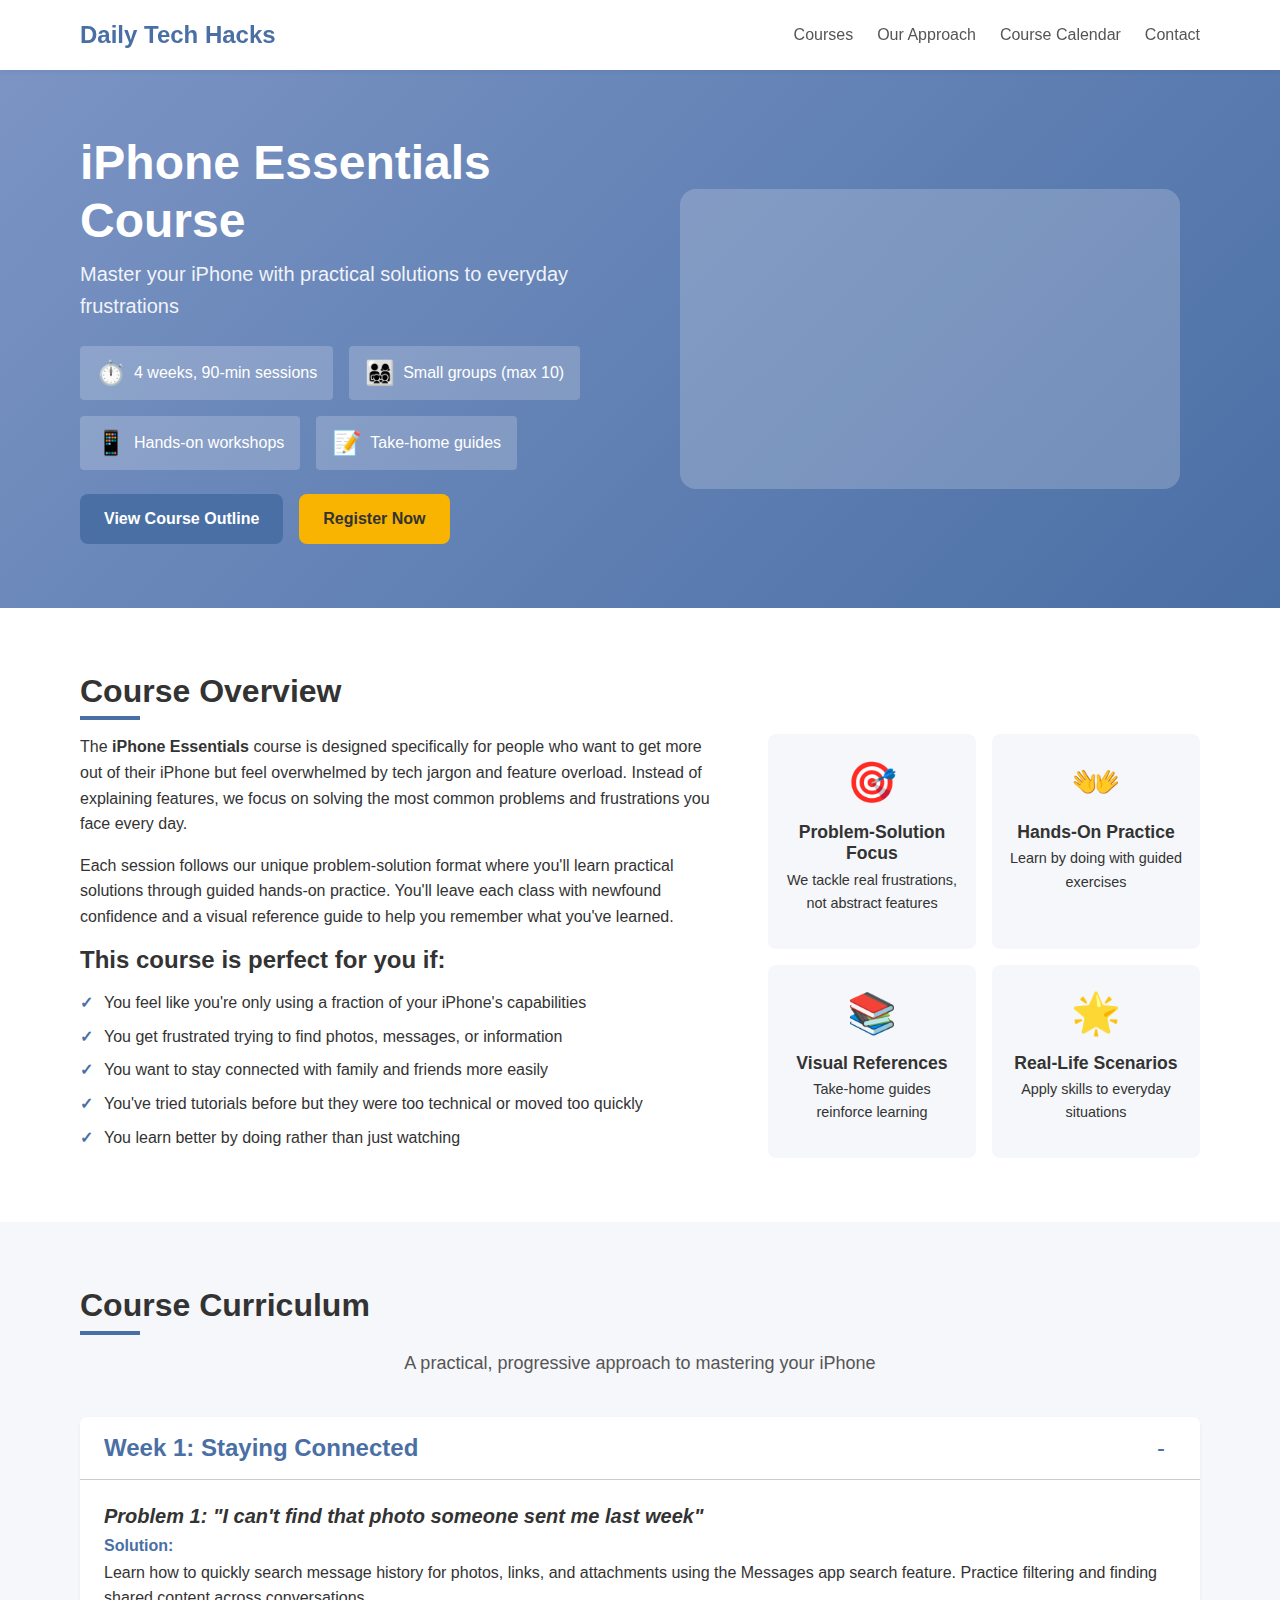
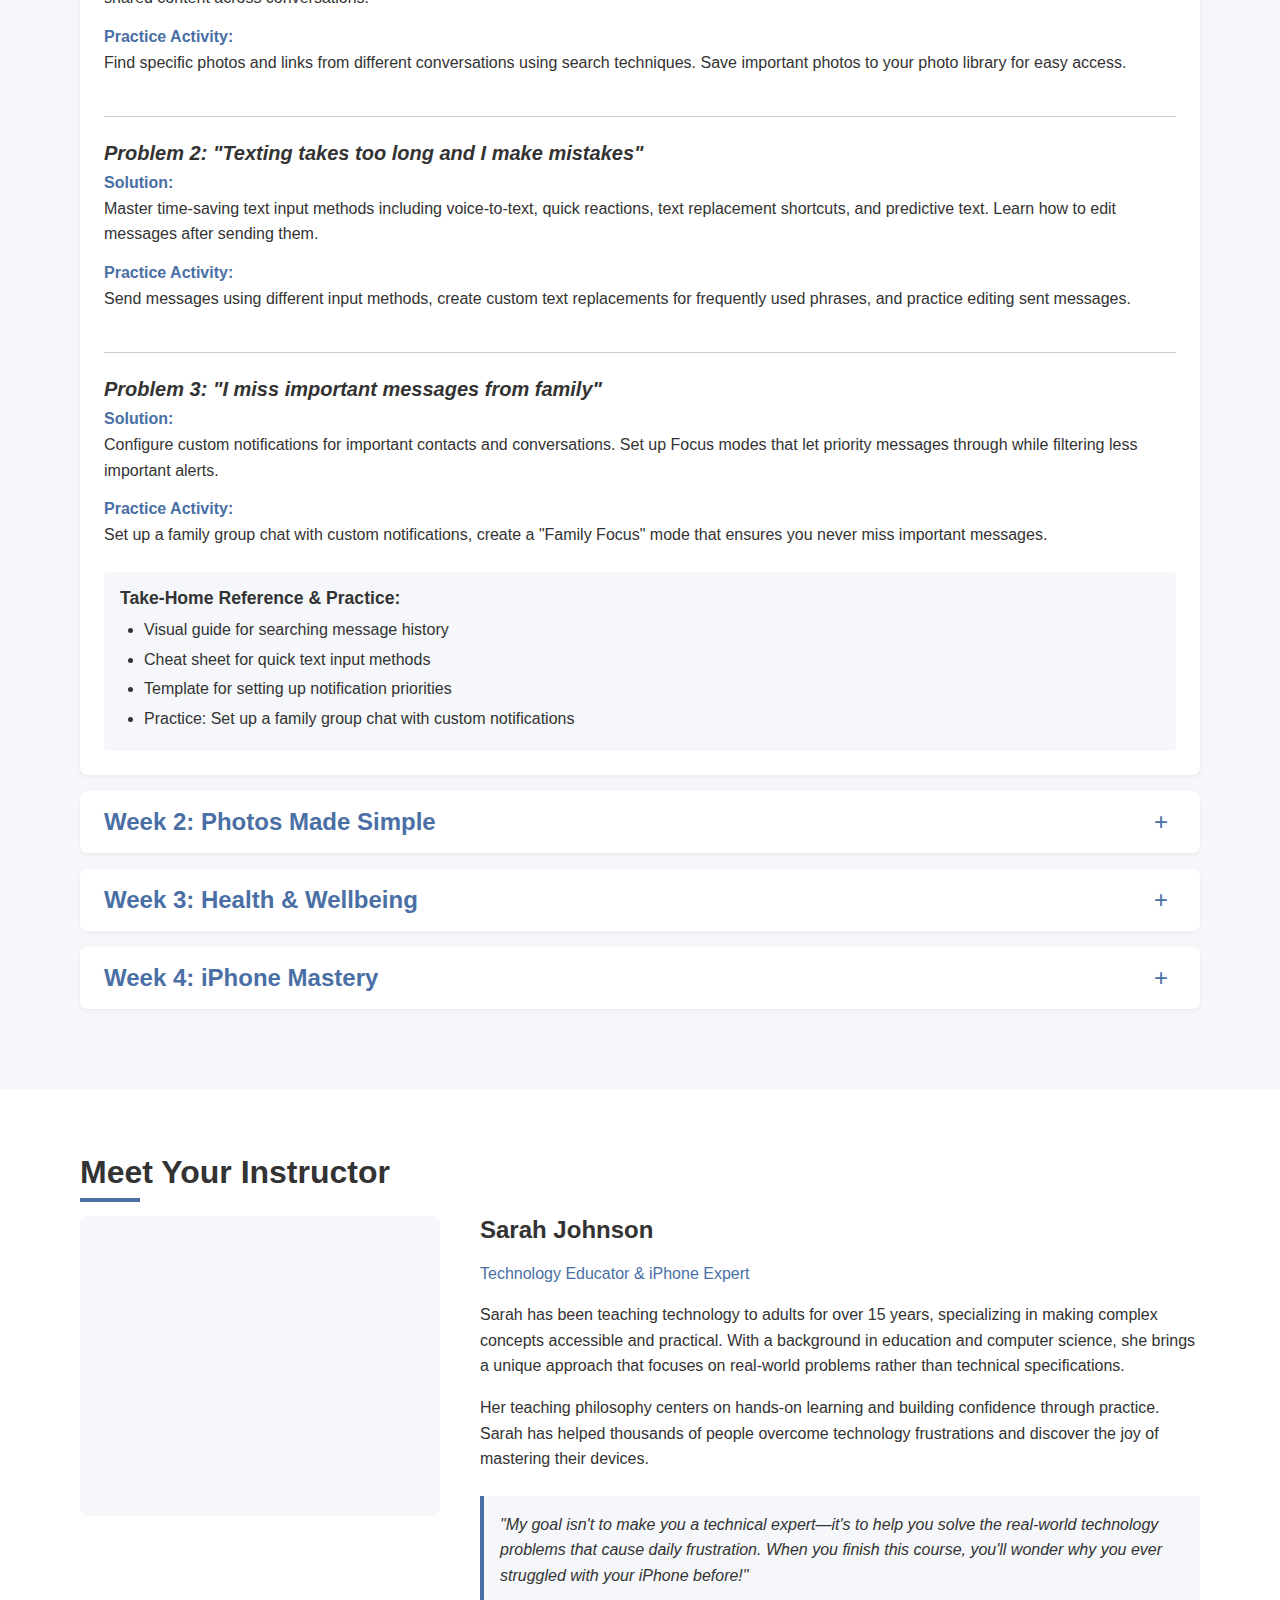
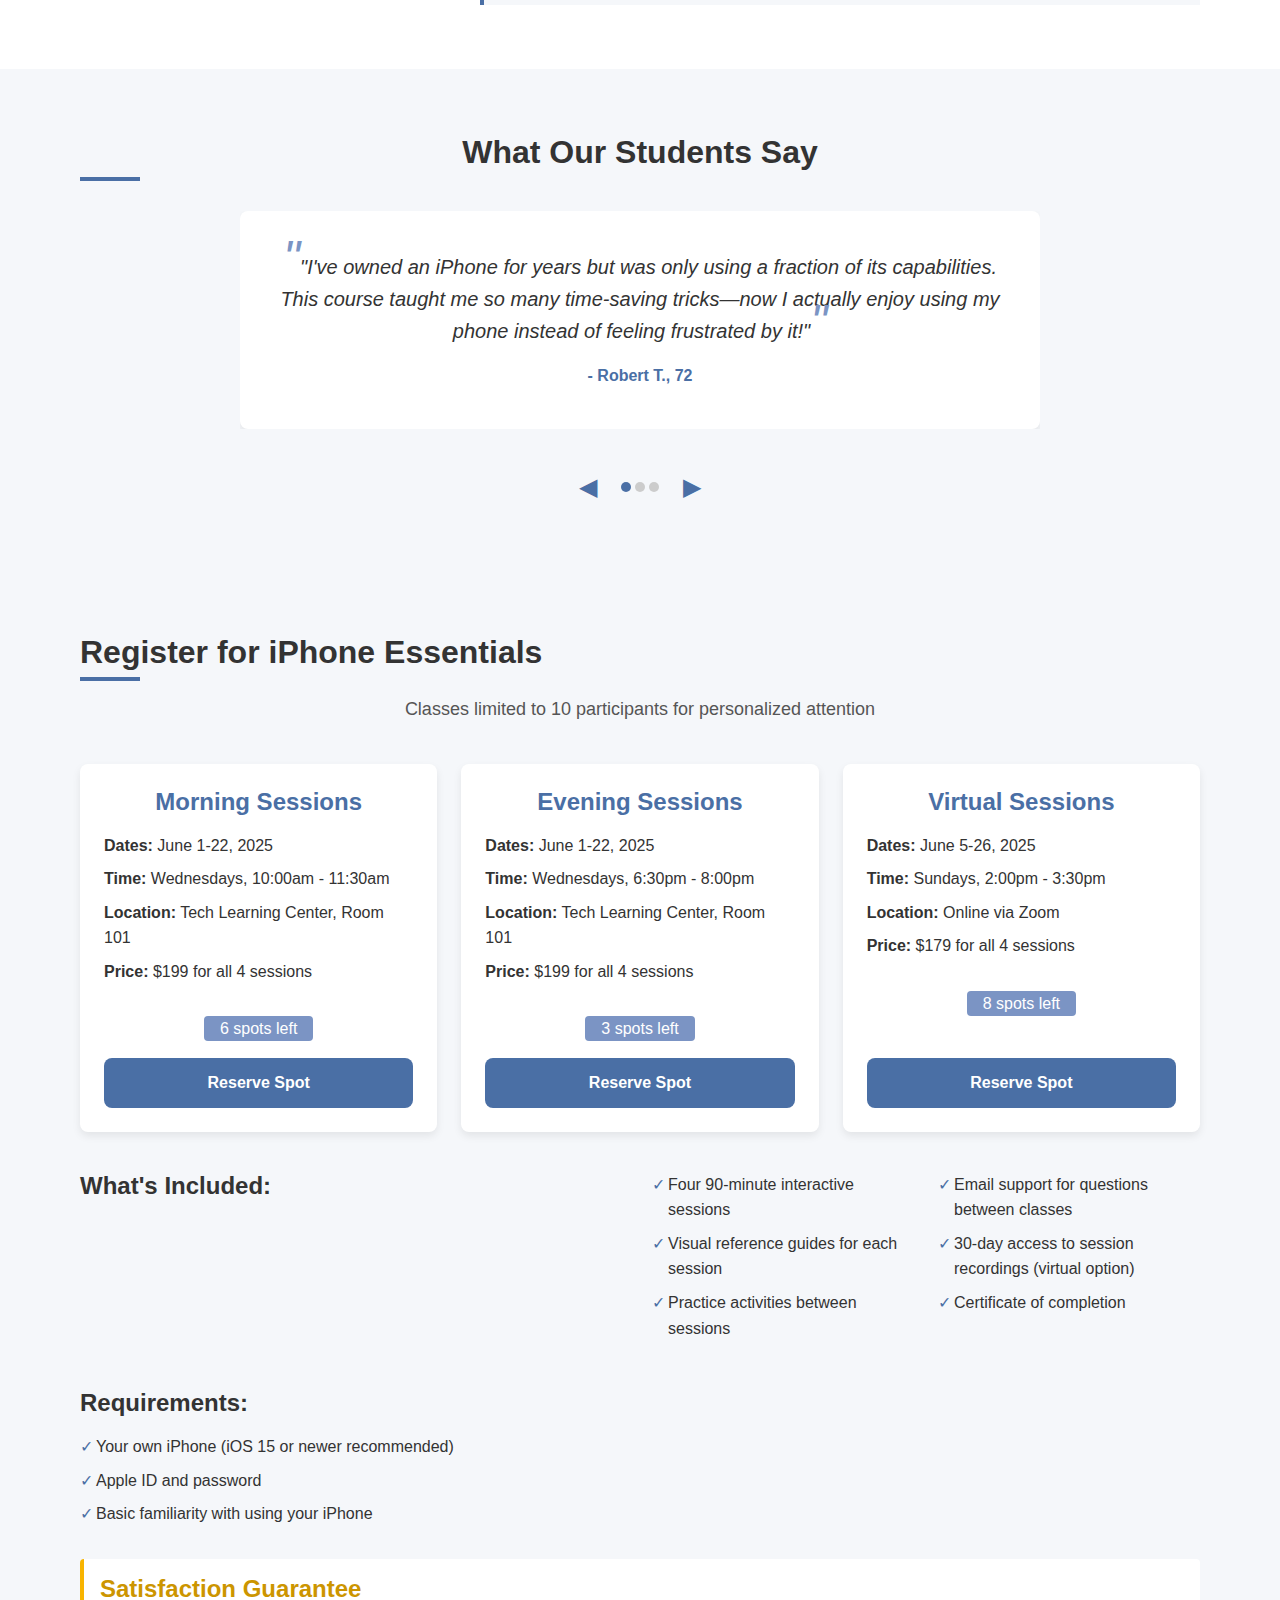
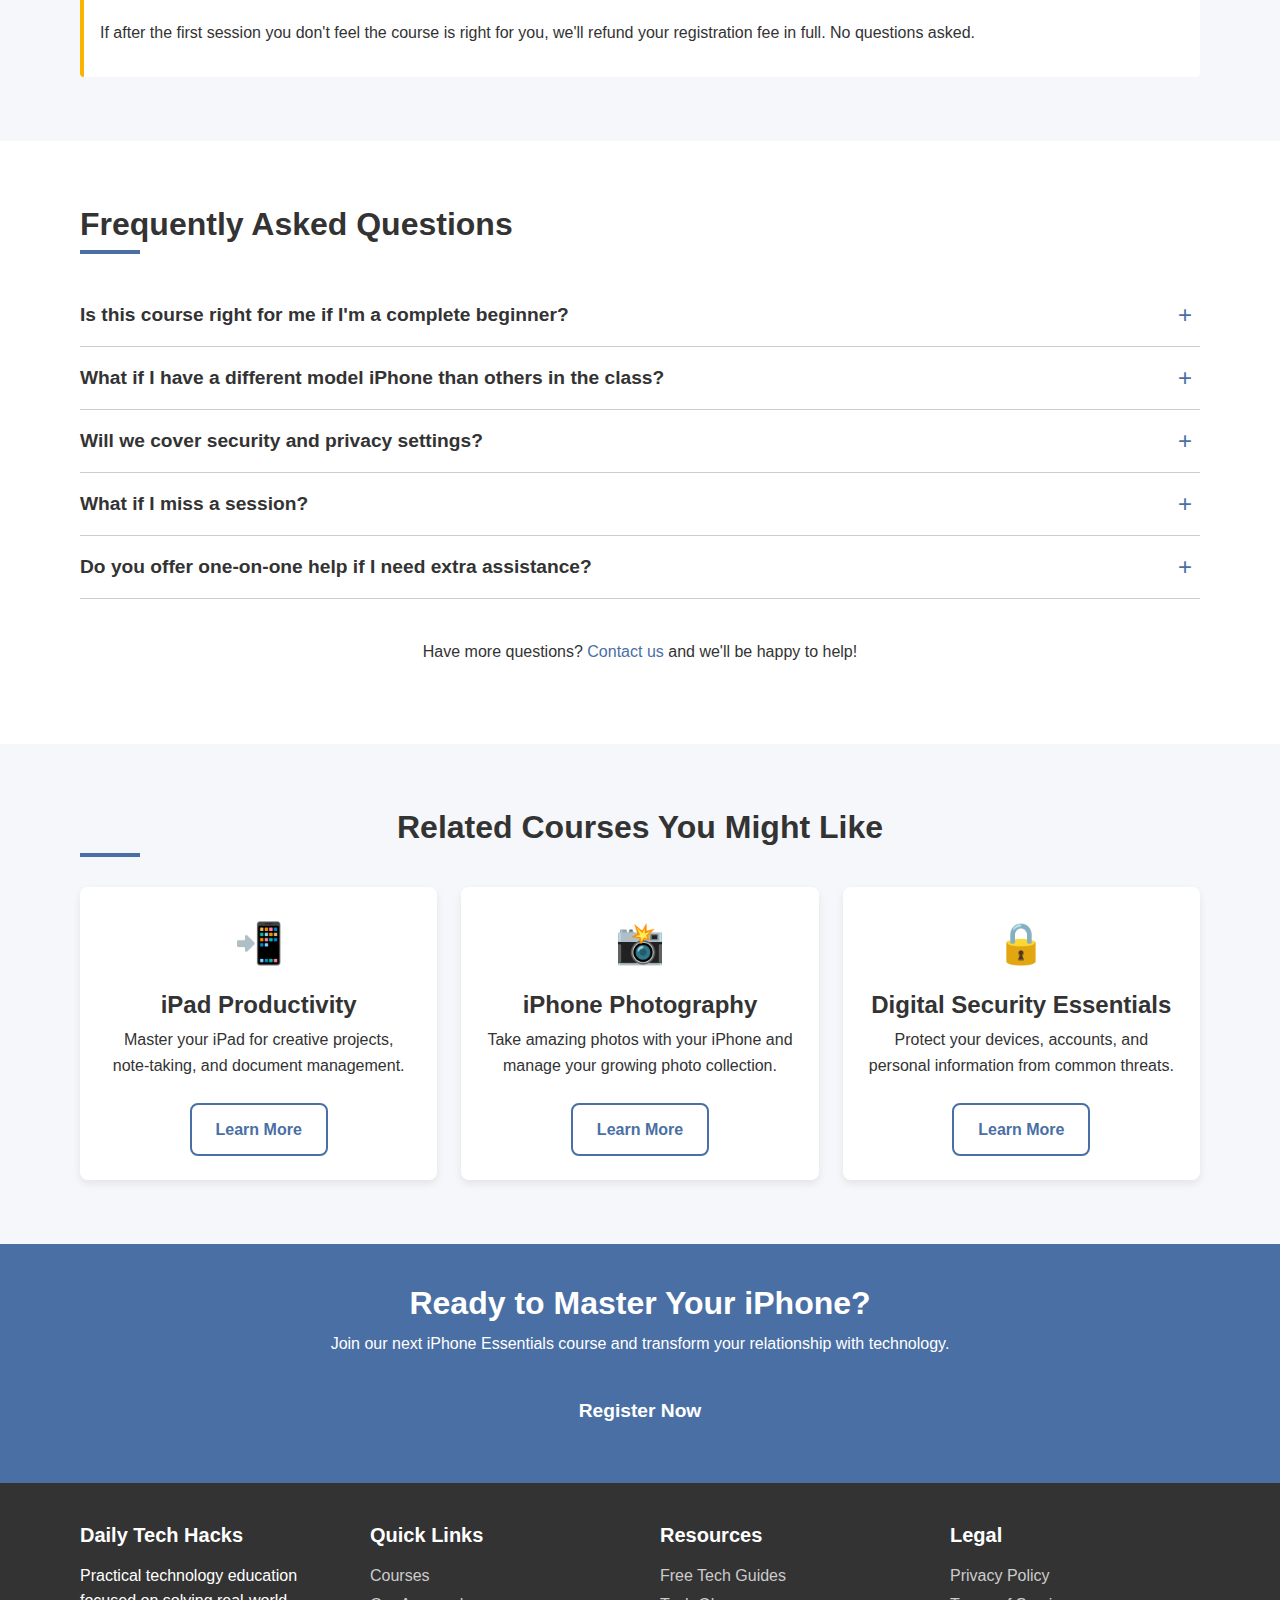
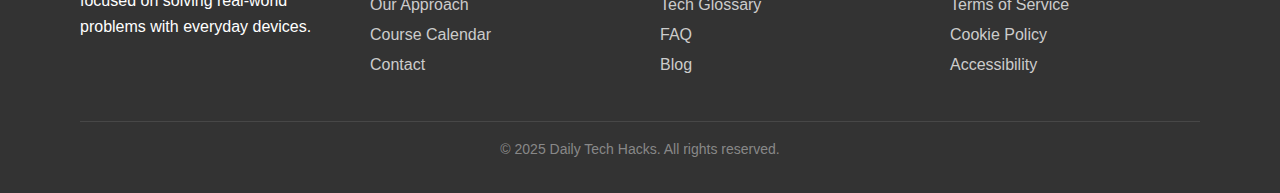
<file: courses/iphone-essentials.html>
<!DOCTYPE html>
<html lang="en">
<head>
    <meta charset="UTF-8">
    <meta name="viewport" content="width=device-width, initial-scale=1.0">
    <meta name="description" content="iPhone Essentials Course - Learn practical solutions to common iPhone problems with our hands-on workshops">
    <meta name="keywords" content="iPhone course, iPhone tutorials, iPhone help, iPhone frustrations, technology education">
    <meta name="author" content="Daily Tech Hacks">
    <title>iPhone Essentials Course | Daily Tech Hacks</title>
    
    <!-- Open Graph / Social Media Meta Tags -->
    <meta property="og:title" content="iPhone Essentials Course | Daily Tech Hacks">
    <meta property="og:description" content="Master your iPhone with practical problem-solution focused education">
    <meta property="og:type" content="website">
    <meta property="og:url" content="https://dailytechhacks.com/courses/iphone-essentials">
    
    <!-- Favicon -->
    <link rel="icon" href="../favicon.ico" type="image/x-icon">
    
    <!-- CSS -->
    <link rel="stylesheet" href="../css/styles.css">
    <link rel="stylesheet" href="../css/course-page.css">
    
    <!-- Preload critical resources -->
    <link rel="preload" href="../css/styles.css" as="style">
    <link rel="preload" href="../js/main.js" as="script">
</head>
<body class="course-page">
    <header>
        <div class="container">
            <nav>
                <div class="logo">
                    <a href="../index.html">Daily Tech Hacks</a>
                </div>
                <ul class="nav-menu">
                    <li><a href="../index.html#courses">Courses</a></li>
                    <li><a href="../index.html#approach">Our Approach</a></li>
                    <li><a href="../index.html#calendar">Course Calendar</a></li>
                    <li><a href="../index.html#contact">Contact</a></li>
                </ul>
                <button class="mobile-menu-toggle" aria-label="Toggle navigation menu">
                    <span class="bar"></span>
                    <span class="bar"></span>
                    <span class="bar"></span>
                </button>
            </nav>
        </div>
    </header>

    <main>
        <!-- Course Hero Section -->
        <section class="course-hero">
            <div class="container">
                <div class="course-hero-content">
                    <h1>iPhone Essentials Course</h1>
                    <p class="course-subtitle">Master your iPhone with practical solutions to everyday frustrations</p>
                    <div class="course-meta">
                        <div class="meta-item">
                            <span class="meta-icon">⏱️</span>
                            <span class="meta-text">4 weeks, 90-min sessions</span>
                        </div>
                        <div class="meta-item">
                            <span class="meta-icon">👨‍👩‍👧‍👦</span>
                            <span class="meta-text">Small groups (max 10)</span>
                        </div>
                        <div class="meta-item">
                            <span class="meta-icon">📱</span>
                            <span class="meta-text">Hands-on workshops</span>
                        </div>
                        <div class="meta-item">
                            <span class="meta-icon">📝</span>
                            <span class="meta-text">Take-home guides</span>
                        </div>
                    </div>
                    <div class="cta-buttons">
                        <a href="#curriculum" class="btn btn-primary">View Course Outline</a>
                        <a href="#registration" class="btn btn-secondary">Register Now</a>
                    </div>
                </div>
                <div class="course-hero-image">
                    <!-- Course hero image placeholder -->
                    <div class="image-placeholder" aria-label="iPhone user solving common problems"></div>
                </div>
            </div>
        </section>

        <!-- Course Overview Section -->
        <section class="course-overview">
            <div class="container">
                <h2>Course Overview</h2>
                <div class="overview-content">
                    <div class="overview-text">
                        <p>The <strong>iPhone Essentials</strong> course is designed specifically for people who want to get more out of their iPhone but feel overwhelmed by tech jargon and feature overload. Instead of explaining features, we focus on solving the most common problems and frustrations you face every day.</p>
                        <p>Each session follows our unique problem-solution format where you'll learn practical solutions through guided hands-on practice. You'll leave each class with newfound confidence and a visual reference guide to help you remember what you've learned.</p>
                        <h3>This course is perfect for you if:</h3>
                        <ul class="check-list">
                            <li>You feel like you're only using a fraction of your iPhone's capabilities</li>
                            <li>You get frustrated trying to find photos, messages, or information</li>
                            <li>You want to stay connected with family and friends more easily</li>
                            <li>You've tried tutorials before but they were too technical or moved too quickly</li>
                            <li>You learn better by doing rather than just watching</li>
                        </ul>
                    </div>
                    <div class="overview-features">
                        <div class="feature-card">
                            <div class="feature-icon">🎯</div>
                            <h3>Problem-Solution Focus</h3>
                            <p>We tackle real frustrations, not abstract features</p>
                        </div>
                        <div class="feature-card">
                            <div class="feature-icon">👐</div>
                            <h3>Hands-On Practice</h3>
                            <p>Learn by doing with guided exercises</p>
                        </div>
                        <div class="feature-card">
                            <div class="feature-icon">📚</div>
                            <h3>Visual References</h3>
                            <p>Take-home guides reinforce learning</p>
                        </div>
                        <div class="feature-card">
                            <div class="feature-icon">🌟</div>
                            <h3>Real-Life Scenarios</h3>
                            <p>Apply skills to everyday situations</p>
                        </div>
                    </div>
                </div>
            </div>
        </section>
        
        <!-- Course Curriculum Section -->
        <section id="curriculum" class="course-curriculum">
            <div class="container">
                <h2>Course Curriculum</h2>
                <p class="section-description">A practical, progressive approach to mastering your iPhone</p>
                
                <div class="curriculum-weeks">
                    <!-- Week 1 -->
                    <div class="curriculum-week">
                        <div class="week-header" id="week1-header">
                            <h3>Week 1: Staying Connected</h3>
                            <button class="week-toggle" aria-expanded="false" aria-controls="week1-content">
                                <span class="toggle-icon">+</span>
                            </button>
                        </div>
                        <div class="week-content" id="week1-content">
                            <div class="session-problems">
                                <div class="problem">
                                    <h4>Problem 1: "I can't find that photo someone sent me last week"</h4>
                                    <div class="solution">
                                        <h5>Solution:</h5>
                                        <p>Learn how to quickly search message history for photos, links, and attachments using the Messages app search feature. Practice filtering and finding shared content across conversations.</p>
                                    </div>
                                    <div class="practice">
                                        <h5>Practice Activity:</h5>
                                        <p>Find specific photos and links from different conversations using search techniques. Save important photos to your photo library for easy access.</p>
                                    </div>
                                </div>
                                
                                <div class="problem">
                                    <h4>Problem 2: "Texting takes too long and I make mistakes"</h4>
                                    <div class="solution">
                                        <h5>Solution:</h5>
                                        <p>Master time-saving text input methods including voice-to-text, quick reactions, text replacement shortcuts, and predictive text. Learn how to edit messages after sending them.</p>
                                    </div>
                                    <div class="practice">
                                        <h5>Practice Activity:</h5>
                                        <p>Send messages using different input methods, create custom text replacements for frequently used phrases, and practice editing sent messages.</p>
                                    </div>
                                </div>
                                
                                <div class="problem">
                                    <h4>Problem 3: "I miss important messages from family"</h4>
                                    <div class="solution">
                                        <h5>Solution:</h5>
                                        <p>Configure custom notifications for important contacts and conversations. Set up Focus modes that let priority messages through while filtering less important alerts.</p>
                                    </div>
                                    <div class="practice">
                                        <h5>Practice Activity:</h5>
                                        <p>Set up a family group chat with custom notifications, create a "Family Focus" mode that ensures you never miss important messages.</p>
                                    </div>
                                </div>
                            </div>
                            <div class="take-home">
                                <h4>Take-Home Reference & Practice:</h4>
                                <ul>
                                    <li>Visual guide for searching message history</li>
                                    <li>Cheat sheet for quick text input methods</li>
                                    <li>Template for setting up notification priorities</li>
                                    <li>Practice: Set up a family group chat with custom notifications</li>
                                </ul>
                            </div>
                        </div>
                    </div>
                    
                    <!-- Week 2 -->
                    <div class="curriculum-week">
                        <div class="week-header" id="week2-header">
                            <h3>Week 2: Photos Made Simple</h3>
                            <button class="week-toggle" aria-expanded="false" aria-controls="week2-content">
                                <span class="toggle-icon">+</span>
                            </button>
                        </div>
                        <div class="week-content" id="week2-content">
                            <div class="session-problems">
                                <div class="problem">
                                    <h4>Problem 1: "Taking better photos with built-in camera features"</h4>
                                    <div class="solution">
                                        <h5>Solution:</h5>
                                        <p>Master the hidden camera controls including grid lines, exposure adjustment, and portrait mode. Learn when to use different camera modes for optimal results.</p>
                                    </div>
                                    <div class="practice">
                                        <h5>Practice Activity:</h5>
                                        <p>Take photos using different modes and settings, compare results, and learn which settings work best in different situations.</p>
                                    </div>
                                </div>
                                
                                <div class="problem">
                                    <h4>Problem 2: "Finding specific photos instantly"</h4>
                                    <div class="solution">
                                        <h5>Solution:</h5>
                                        <p>Use the powerful search capabilities in Photos to find pictures by location, date, person, or even objects and scenes within photos. Create albums and favorites for important images.</p>
                                    </div>
                                    <div class="practice">
                                        <h5>Practice Activity:</h5>
                                        <p>Search for specific photos using different criteria, create custom albums, and set up smart albums that automatically update.</p>
                                    </div>
                                </div>
                                
                                <div class="problem">
                                    <h4>Problem 3: "Creating and sharing photo collections for events"</h4>
                                    <div class="solution">
                                        <h5>Solution:</h5>
                                        <p>Create shared albums and memories that automatically update when new photos match the criteria. Learn how to invite others to contribute to shared albums.</p>
                                    </div>
                                    <div class="practice">
                                        <h5>Practice Activity:</h5>
                                        <p>Create a shared album for a recent event, invite classmates to contribute, and customize the album settings.</p>
                                    </div>
                                </div>
                            </div>
                            <div class="take-home">
                                <h4>Take-Home Reference & Practice:</h4>
                                <ul>
                                    <li>Camera settings reference guide</li>
                                    <li>Photo search command cheat sheet</li>
                                    <li>Step-by-step instructions for creating shared albums</li>
                                    <li>Practice: Create a photo album of a recent event or trip</li>
                                </ul>
                            </div>
                        </div>
                    </div>
                    
                    <!-- Week 3 -->
                    <div class="curriculum-week">
                        <div class="week-header" id="week3-header">
                            <h3>Week 3: Health & Wellbeing</h3>
                            <button class="week-toggle" aria-expanded="false" aria-controls="week3-content">
                                <span class="toggle-icon">+</span>
                            </button>
                        </div>
                        <div class="week-content" id="week3-content">
                            <div class="session-problems">
                                <div class="problem">
                                    <h4>Problem 1: "Setting up medication reminders"</h4>
                                    <div class="solution">
                                        <h5>Solution:</h5>
                                        <p>Use the Health app's medication tracking feature to set up reminders, track adherence, and manage prescriptions. Learn about drug interaction warnings and how to share information with healthcare providers.</p>
                                    </div>
                                    <div class="practice">
                                        <h5>Practice Activity:</h5>
                                        <p>Set up medication tracking for vitamins or medications, configure reminders, and practice logging doses.</p>
                                    </div>
                                </div>
                                
                                <div class="problem">
                                    <h4>Problem 2: "Tracking walking and activity without extra devices"</h4>
                                    <div class="solution">
                                        <h5>Solution:</h5>
                                        <p>Learn how your iPhone automatically tracks steps, distance, and flights climbed. Set up activity goals and view trends over time to monitor progress.</p>
                                    </div>
                                    <div class="practice">
                                        <h5>Practice Activity:</h5>
                                        <p>Check current activity data, set up a realistic daily movement goal, and learn how to view weekly and monthly trends.</p>
                                    </div>
                                </div>
                                
                                <div class="problem">
                                    <h4>Problem 3: "Sharing health information with family or doctors"</h4>
                                    <div class="solution">
                                        <h5>Solution:</h5>
                                        <p>Configure health sharing with family members for emergency situations. Learn how to generate and share health reports with healthcare providers.</p>
                                    </div>
                                    <div class="practice">
                                        <h5>Practice Activity:</h5>
                                        <p>Set up emergency information on your lock screen and practice generating health summary reports.</p>
                                    </div>
                                </div>
                            </div>
                            <div class="take-home">
                                <h4>Take-Home Reference & Practice:</h4>
                                <ul>
                                    <li>Medication tracking setup guide</li>
                                    <li>Activity monitoring reference sheet</li>
                                    <li>Health data sharing privacy checklist</li>
                                    <li>Practice: Configure one health tracking feature and share results</li>
                                </ul>
                            </div>
                        </div>
                    </div>
                    
                    <!-- Week 4 -->
                    <div class="curriculum-week">
                        <div class="week-header" id="week4-header">
                            <h3>Week 4: iPhone Mastery</h3>
                            <button class="week-toggle" aria-expanded="false" aria-controls="week4-content">
                                <span class="toggle-icon">+</span>
                            </button>
                        </div>
                        <div class="week-content" id="week4-content">
                            <div class="session-problems">
                                <div class="problem">
                                    <h4>Problem 1: "Automating daily tasks with shortcuts"</h4>
                                    <div class="solution">
                                        <h5>Solution:</h5>
                                        <p>Create simple automations using the Shortcuts app to handle repetitive tasks. Learn how to trigger shortcuts with voice commands, time of day, or location.</p>
                                    </div>
                                    <div class="practice">
                                        <h5>Practice Activity:</h5>
                                        <p>Build a "Good Morning" shortcut that provides weather, calendar events, and starts a playlist. Create a "Heading Home" shortcut that texts family and gets directions.</p>
                                    </div>
                                </div>
                                
                                <div class="problem">
                                    <h4>Problem 2: "Custom settings for better visibility and hearing"</h4>
                                    <div class="solution">
                                        <h5>Solution:</h5>
                                        <p>Explore accessibility settings to improve text readability, screen visibility, and audio clarity. Set up custom controls for one-handed operation.</p>
                                    </div>
                                    <div class="practice">
                                        <h5>Practice Activity:</h5>
                                        <p>Configure display settings for optimal visibility, set up audio adjustments for clear sound, and customize control center for quick access to important functions.</p>
                                    </div>
                                </div>
                                
                                <div class="problem">
                                    <h4>Problem 3: "Managing and extending battery life"</h4>
                                    <div class="solution">
                                        <h5>Solution:</h5>
                                        <p>Identify battery-draining apps and behaviors. Learn settings adjustments and habits that significantly improve battery performance and longevity.</p>
                                    </div>
                                    <div class="practice">
                                        <h5>Practice Activity:</h5>
                                        <p>Check battery health, identify top battery users, and implement optimizations to extend daily battery life.</p>
                                    </div>
                                </div>
                            </div>
                            <div class="take-home">
                                <h4>Take-Home Reference & Practice:</h4>
                                <ul>
                                    <li>Shortcut templates for common tasks</li>
                                    <li>Accessibility settings reference guide</li>
                                    <li>Battery optimization checklist</li>
                                    <li>Practice: Create a personalized shortcut for a daily task</li>
                                </ul>
                            </div>
                        </div>
                    </div>
                </div>
            </div>
        </section>
        
        <!-- Instructor Section -->
        <section class="instructor">
            <div class="container">
                <h2>Meet Your Instructor</h2>
                <div class="instructor-profile">
                    <div class="instructor-image">
                        <!-- Instructor image placeholder -->
                        <div class="image-placeholder" aria-label="Course instructor"></div>
                    </div>
                    <div class="instructor-info">
                        <h3>Sarah Johnson</h3>
                        <p class="instructor-title">Technology Educator & iPhone Expert</p>
                        <p>Sarah has been teaching technology to adults for over 15 years, specializing in making complex concepts accessible and practical. With a background in education and computer science, she brings a unique approach that focuses on real-world problems rather than technical specifications.</p>
                        <p>Her teaching philosophy centers on hands-on learning and building confidence through practice. Sarah has helped thousands of people overcome technology frustrations and discover the joy of mastering their devices.</p>
                        <blockquote class="instructor-quote">
                            "My goal isn't to make you a technical expert—it's to help you solve the real-world technology problems that cause daily frustration. When you finish this course, you'll wonder why you ever struggled with your iPhone before!"
                        </blockquote>
                    </div>
                </div>
            </div>
        </section>
        
        <!-- Student Testimonials Section -->
        <section class="testimonials">
            <div class="container">
                <h2>What Our Students Say</h2>
                <div class="testimonial-slider">
                    <div class="testimonial">
                        <div class="quote">"I've owned an iPhone for years but was only using a fraction of its capabilities. This course taught me so many time-saving tricks—now I actually enjoy using my phone instead of feeling frustrated by it!"</div>
                        <div class="author">- Robert T., 72</div>
                    </div>
                    <div class="testimonial">
                        <div class="quote">"The problem-solution approach made all the difference. Instead of learning random features, I learned exactly how to solve the things that were actually bothering me about my phone."</div>
                        <div class="author">- Susan B., 65</div>
                    </div>
                    <div class="testimonial">
                        <div class="quote">"The visual guides are invaluable! I refer to them whenever I forget how to do something. The health tracking session completely changed how I manage my medications."</div>
                        <div class="author">- James K., 68</div>
                    </div>
                </div>
                <div class="testimonial-controls">
                    <button class="prev" aria-label="Previous testimonial">◀</button>
                    <div class="dots">
                        <span class="dot active"></span>
                        <span class="dot"></span>
                        <span class="dot"></span>
                    </div>
                    <button class="next" aria-label="Next testimonial">▶</button>
                </div>
            </div>
        </section>
        
        <!-- Registration Section -->
        <section id="registration" class="registration">
            <div class="container">
                <h2>Register for iPhone Essentials</h2>
                <p class="section-description">Classes limited to 10 participants for personalized attention</p>
                
                <div class="course-options">
                    <div class="course-option">
                        <h3>Morning Sessions</h3>
                        <ul class="option-details">
                            <li><strong>Dates:</strong> June 1-22, 2025</li>
                            <li><strong>Time:</strong> Wednesdays, 10:00am - 11:30am</li>
                            <li><strong>Location:</strong> Tech Learning Center, Room 101</li>
                            <li><strong>Price:</strong> $199 for all 4 sessions</li>
                        </ul>
                        <div class="option-seats">
                            <span class="seats-left">6 spots left</span>
                        </div>
                        <a href="#" class="btn btn-primary">Reserve Spot</a>
                    </div>
                    
                    <div class="course-option">
                        <h3>Evening Sessions</h3>
                        <ul class="option-details">
                            <li><strong>Dates:</strong> June 1-22, 2025</li>
                            <li><strong>Time:</strong> Wednesdays, 6:30pm - 8:00pm</li>
                            <li><strong>Location:</strong> Tech Learning Center, Room 101</li>
                            <li><strong>Price:</strong> $199 for all 4 sessions</li>
                        </ul>
                        <div class="option-seats">
                            <span class="seats-left">3 spots left</span>
                        </div>
                        <a href="#" class="btn btn-primary">Reserve Spot</a>
                    </div>
                    
                    <div class="course-option">
                        <h3>Virtual Sessions</h3>
                        <ul class="option-details">
                            <li><strong>Dates:</strong> June 5-26, 2025</li>
                            <li><strong>Time:</strong> Sundays, 2:00pm - 3:30pm</li>
                            <li><strong>Location:</strong> Online via Zoom</li>
                            <li><strong>Price:</strong> $179 for all 4 sessions</li>
                        </ul>
                        <div class="option-seats">
                            <span class="seats-left">8 spots left</span>
                        </div>
                        <a href="#" class="btn btn-primary">Reserve Spot</a>
                    </div>
                </div>
                
                <div class="registration-notes">
                    <h3>What's Included:</h3>
                    <ul class="included-list">
                        <li>Four 90-minute interactive sessions</li>
                        <li>Visual reference guides for each session</li>
                        <li>Practice activities between sessions</li>
                        <li>Email support for questions between classes</li>
                        <li>30-day access to session recordings (virtual option)</li>
                        <li>Certificate of completion</li>
                    </ul>
                    
                    <div class="requirements">
                        <h3>Requirements:</h3>
                        <ul>
                            <li>Your own iPhone (iOS 15 or newer recommended)</li>
                            <li>Apple ID and password</li>
                            <li>Basic familiarity with using your iPhone</li>
                        </ul>
                    </div>
                    
                    <div class="guarantee">
                        <h3>Satisfaction Guarantee</h3>
                        <p>If after the first session you don't feel the course is right for you, we'll refund your registration fee in full. No questions asked.</p>
                    </div>
                </div>
            </div>
        </section>
        
        <!-- FAQ Section -->
        <section class="faq">
            <div class="container">
                <h2>Frequently Asked Questions</h2>
                
                <div class="faq-items">
                    <div class="faq-item">
                        <div class="faq-question" id="faq1">
                            <h3>Is this course right for me if I'm a complete beginner?</h3>
                            <button class="faq-toggle" aria-expanded="false" aria-controls="faq1-answer">
                                <span class="toggle-icon">+</span>
                            </button>
                        </div>
                        <div class="faq-answer" id="faq1-answer">
                            <p>This course is perfect for beginners who have basic familiarity with their iPhone but want to become more confident and capable. You should be able to make calls, send basic text messages, and use simple apps. If you're completely new to smartphones, we recommend our "Introduction to Smartphones" workshop first.</p>
                        </div>
                    </div>
                    
                    <div class="faq-item">
                        <div class="faq-question" id="faq2">
                            <h3>What if I have a different model iPhone than others in the class?</h3>
                            <button class="faq-toggle" aria-expanded="false" aria-controls="faq2-answer">
                                <span class="toggle-icon">+</span>
                            </button>
                        </div>
                        <div class="faq-answer" id="faq2-answer">
                            <p>Not a problem! While there may be slight differences between iPhone models, the core functionality we cover works similarly across all recent iPhones. Our instructor is familiar with the variations and will help you navigate any model-specific differences. We recommend having iOS 15 or newer installed for the best experience.</p>
                        </div>
                    </div>
                    
                    <div class="faq-item">
                        <div class="faq-question" id="faq3">
                            <h3>Will we cover security and privacy settings?</h3>
                            <button class="faq-toggle" aria-expanded="false" aria-controls="faq3-answer">
                                <span class="toggle-icon">+</span>
                            </button>
                        </div>
                        <div class="faq-answer" id="faq3-answer">
                            <p>Yes! Privacy and security are integrated throughout the course. We'll cover secure photo sharing, privacy settings for health data, password management, and general security best practices. We believe security should be part of every technology conversation, not a separate topic.</p>
                        </div>
                    </div>
                    
                    <div class="faq-item">
                        <div class="faq-question" id="faq4">
                            <h3>What if I miss a session?</h3>
                            <button class="faq-toggle" aria-expanded="false" aria-controls="faq4-answer">
                                <span class="toggle-icon">+</span>
                            </button>
                        </div>
                        <div class="faq-answer" id="faq4-answer">
                            <p>While we encourage attending all sessions for the best learning experience, we understand that conflicts arise. If you miss a session, you'll still receive the visual reference materials. For virtual sessions, you'll have access to the recording. For in-person sessions, we offer a brief catch-up session before the next class and can arrange for you to attend the same session in another time slot if available.</p>
                        </div>
                    </div>
                    
                    <div class="faq-item">
                        <div class="faq-question" id="faq5">
                            <h3>Do you offer one-on-one help if I need extra assistance?</h3>
                            <button class="faq-toggle" aria-expanded="false" aria-controls="faq5-answer">
                                <span class="toggle-icon">+</span>
                            </button>
                        </div>
                        <div class="faq-answer" id="faq5-answer">
                            <p>Yes! While most participants find the group sessions sufficient, we do offer 30-minute one-on-one help sessions for an additional fee. These can be scheduled at your convenience and are a great way to get personalized assistance with specific challenges not covered in the course or to reinforce concepts you found challenging.</p>
                        </div>
                    </div>
                </div>
                
                <div class="more-questions">
                    <p>Have more questions? <a href="../index.html#contact">Contact us</a> and we'll be happy to help!</p>
                </div>
            </div>
        </section>
        
        <!-- Related Courses Section -->
        <section class="related-courses">
            <div class="container">
                <h2>Related Courses You Might Like</h2>
                
                <div class="related-course-cards">
                    <div class="related-course-card">
                        <div class="related-course-icon">📲</div>
                        <h3>iPad Productivity</h3>
                        <p>Master your iPad for creative projects, note-taking, and document management.</p>
                        <a href="#" class="btn btn-outline">Learn More</a>
                    </div>
                    
                    <div class="related-course-card">
                        <div class="related-course-icon">📸</div>
                        <h3>iPhone Photography</h3>
                        <p>Take amazing photos with your iPhone and manage your growing photo collection.</p>
                        <a href="#" class="btn btn-outline">Learn More</a>
                    </div>
                    
                    <div class="related-course-card">
                        <div class="related-course-icon">🔒</div>
                        <h3>Digital Security Essentials</h3>
                        <p>Protect your devices, accounts, and personal information from common threats.</p>
                        <a href="#" class="btn btn-outline">Learn More</a>
                    </div>
                </div>
            </div>
        </section>
        
        <!-- Call to Action Section -->
        <section class="cta-section">
            <div class="container">
                <h2>Ready to Master Your iPhone?</h2>
                <p>Join our next iPhone Essentials course and transform your relationship with technology.</p>
                <a href="#registration" class="btn btn-primary btn-large">Register Now</a>
            </div>
        </section>
    </main>

    <footer>
        <div class="container">
            <div class="footer-columns">
                <div class="footer-column">
                    <h3>Daily Tech Hacks</h3>
                    <p>Practical technology education focused on solving real-world problems with everyday devices.</p>
                </div>
                <div class="footer-column">
                    <h3>Quick Links</h3>
                    <ul>
                        <li><a href="../index.html#courses">Courses</a></li>
                        <li><a href="../index.html#approach">Our Approach</a></li>
                        <li><a href="../index.html#calendar">Course Calendar</a></li>
                        <li><a href="../index.html#contact">Contact</a></li>
                    </ul>
                </div>
                <div class="footer-column">
                    <h3>Resources</h3>
                    <ul>
                        <li><a href="#">Free Tech Guides</a></li>
                        <li><a href="#">Tech Glossary</a></li>
                        <li><a href="#">FAQ</a></li>
                        <li><a href="#">Blog</a></li>
                    </ul>
                </div>
                <div class="footer-column">
                    <h3>Legal</h3>
                    <ul>
                        <li><a href="#">Privacy Policy</a></li>
                        <li><a href="#">Terms of Service</a></li>
                        <li><a href="#">Cookie Policy</a></li>
                        <li><a href="#">Accessibility</a></li>
                    </ul>
                </div>
            </div>
            <div class="footer-bottom">
                <p>&copy; 2025 Daily Tech Hacks. All rights reserved.</p>
            </div>
        </div>
    </footer>

    <!-- JavaScript -->
    <script src="../js/main.js" defer></script>
    <script src="../js/course-page.js" defer></script>

    <!-- Structured Data for SEO -->
    <script type="application/ld+json">
    {
        "@context": "https://schema.org",
        "@type": "Course",
        "name": "iPhone Essentials Course",
        "description": "Master your iPhone with practical solutions to everyday frustrations",
        "provider": {
            "@type": "Organization",
            "name": "Daily Tech Hacks",
            "sameAs": "https://dailytechhacks.com"
        },
        "offers": {
            "@type": "Offer",
            "price": "199.00",
            "priceCurrency": "USD"
        },
        "hasCourseInstance": [
            {
                "@type": "CourseInstance",
                "name": "Morning Sessions",
                "startDate": "2025-06-01",
                "endDate": "2025-06-22",
                "location": {
                    "@type": "Place",
                    "name": "Tech Learning Center, Room 101",
                    "address": {
                        "@type": "PostalAddress",
                        "addressLocality": "Digital City",
                        "addressRegion": "TC",
                        "postalCode": "12345",
                        "addressCountry": "US"
                    }
                }
            },
            {
                "@type": "CourseInstance",
                "name": "Evening Sessions",
                "startDate": "2025-06-01",
                "endDate": "2025-06-22",
                "location": {
                    "@type": "Place",
                    "name": "Tech Learning Center, Room 101",
                    "address": {
                        "@type": "PostalAddress",
                        "addressLocality": "Digital City",
                        "addressRegion": "TC",
                        "postalCode": "12345",
                        "addressCountry": "US"
                    }
                }
            },
            {
                "@type": "CourseInstance",
                "name": "Virtual Sessions",
                "startDate": "2025-06-05",
                "endDate": "2025-06-26",
                "location": {
                    "@type": "VirtualLocation",
                    "url": "https://dailytechhacks.com/virtual-classroom"
                }
            }
        ]
    }
    </script>
</body>
</html>
</file>
<file: css/styles.css>
/* 
 * Daily Tech Hacks - Main Stylesheet
 * A responsive design for technology education website
 */

/* ===== CSS VARIABLES ===== */
:root {
  /* Color Palette */
  --primary-color: #4a6fa5;
  --primary-dark: #345383;
  --primary-light: #7b94c4;
  --secondary-color: #f8b400;
  --secondary-dark: #cc9500;
  --secondary-light: #ffc836;
  --dark-text: #333333;
  --medium-text: #555555;
  --light-text: #888888;
  --very-light-text: #cccccc;
  --white: #ffffff;
  --light-bg: #f5f7fa;
  --card-bg: #ffffff;
  --success: #28a745;
  --info: #17a2b8;
  --warning: #ffc107;
  
  /* Typography */
  --body-font: 'Roboto', 'Segoe UI', Arial, sans-serif;
  --heading-font: 'Montserrat', 'Segoe UI', Arial, sans-serif;
  
  /* Spacing */
  --spacing-xs: 0.25rem;
  --spacing-sm: 0.5rem;
  --spacing-md: 1rem;
  --spacing-lg: 1.5rem;
  --spacing-xl: 2.5rem;
  --spacing-xxl: 4rem;
  
  /* Border radius */
  --border-radius-sm: 0.25rem;
  --border-radius-md: 0.5rem;
  --border-radius-lg: 1rem;
  
  /* Shadows */
  --shadow-sm: 0 2px 4px rgba(0, 0, 0, 0.05);
  --shadow-md: 0 4px 8px rgba(0, 0, 0, 0.08);
  --shadow-lg: 0 8px 16px rgba(0, 0, 0, 0.1);
  
  /* Transitions */
  --transition-fast: 0.2s ease;
  --transition-normal: 0.3s ease;
  --transition-slow: 0.5s ease;
  
  /* Container widths */
  --container-max-width: 1200px;
}

/* ===== RESET & BASE STYLES ===== */
* {
  margin: 0;
  padding: 0;
  box-sizing: border-box;
}

html {
  scroll-behavior: smooth;
  font-size: 16px;
}

body {
  font-family: var(--body-font);
  color: var(--dark-text);
  line-height: 1.6;
  background-color: var(--light-bg);
  overflow-x: hidden;
}

h1, h2, h3, h4, h5, h6 {
  font-family: var(--heading-font);
  font-weight: 700;
  line-height: 1.2;
  margin-bottom: var(--spacing-md);
  color: var(--dark-text);
}

h1 {
  font-size: 2.5rem;
}

h2 {
  font-size: 2rem;
  margin-bottom: var(--spacing-lg);
  position: relative;
}

h2:after {
  content: '';
  display: block;
  width: 60px;
  height: 4px;
  background-color: var(--primary-color);
  position: absolute;
  bottom: -10px;
  left: 0;
}

h3 {
  font-size: 1.5rem;
}

h4 {
  font-size: 1.25rem;
}

p {
  margin-bottom: var(--spacing-md);
}

a {
  color: var(--primary-color);
  text-decoration: none;
  transition: color var(--transition-fast);
}

a:hover {
  color: var(--primary-dark);
}

ul {
  list-style: none;
}

img {
  max-width: 100%;
  height: auto;
}

section {
  padding: var(--spacing-xl) 0;
}

.container {
  width: 90%;
  max-width: var(--container-max-width);
  margin: 0 auto;
  padding: 0 var(--spacing-md);
}

.section-description {
  font-size: 1.125rem;
  color: var(--medium-text);
  max-width: 800px;
  margin: 0 auto var(--spacing-xl);
  text-align: center;
}

/* ===== BUTTONS ===== */
.btn {
  display: inline-block;
  padding: 0.75rem 1.5rem;
  border-radius: var(--border-radius-md);
  font-weight: 600;
  cursor: pointer;
  transition: all var(--transition-fast);
  text-align: center;
  border: none;
  font-size: 1rem;
}

.btn-primary {
  background-color: var(--primary-color);
  color: var(--white);
}

.btn-primary:hover {
  background-color: var(--primary-dark);
  color: var(--white);
}

.btn-secondary {
  background-color: var(--secondary-color);
  color: var(--dark-text);
}

.btn-secondary:hover {
  background-color: var(--secondary-dark);
  color: var(--dark-text);
}

.btn-outline {
  background-color: transparent;
  color: var(--primary-color);
  border: 2px solid var(--primary-color);
}

.btn-outline:hover {
  background-color: var(--primary-color);
  color: var(--white);
}

.cta-buttons {
  display: flex;
  gap: var(--spacing-md);
  margin-top: var(--spacing-lg);
}

/* ===== HEADER & NAVIGATION ===== */
header {
  background-color: var(--white);
  box-shadow: var(--shadow-sm);
  position: sticky;
  top: 0;
  z-index: 100;
  padding: var(--spacing-md) 0;
}

nav {
  display: flex;
  justify-content: space-between;
  align-items: center;
}

.logo a {
  font-size: 1.5rem;
  font-weight: 700;
  color: var(--primary-color);
}

.nav-menu {
  display: flex;
  gap: var(--spacing-lg);
}

.nav-menu li a {
  color: var(--medium-text);
  font-weight: 500;
  transition: color var(--transition-fast);
}

.nav-menu li a:hover {
  color: var(--primary-color);
}

.mobile-menu-toggle {
  display: none;
  background: none;
  border: none;
  cursor: pointer;
}

.bar {
  display: block;
  width: 25px;
  height: 3px;
  margin: 5px 0;
  background-color: var(--dark-text);
}

/* ===== HERO SECTION ===== */
.hero {
  padding: var(--spacing-xxl) 0;
  background: linear-gradient(135deg, var(--primary-light) 0%, var(--primary-color) 100%);
  color: var(--white);
}

.hero .container {
  display: flex;
  align-items: center;
  gap: var(--spacing-xl);
}

.hero-content {
  flex: 1;
}

.hero-content h1 {
  font-size: 3rem;
  margin-bottom: var(--spacing-md);
  color: var(--white);
}

.hero-content p {
  font-size: 1.25rem;
  margin-bottom: var(--spacing-lg);
  opacity: 0.9;
}

.hero-image {
  flex: 1;
  display: flex;
  justify-content: center;
}

.image-placeholder {
  width: 100%;
  max-width: 500px;
  height: 300px;
  background-color: rgba(255, 255, 255, 0.2);
  border-radius: var(--border-radius-lg);
  position: relative;
  overflow: hidden;
}

.image-placeholder img {
  width: 100%;
  height: 100%;
  object-fit: cover;
  object-position: center;
}

/* ===== COURSES SECTION ===== */
.courses {
  padding: var(--spacing-xxl) 0;
  text-align: center;
}

.course-cards {
  display: grid;
  grid-template-columns: repeat(auto-fill, minmax(300px, 1fr));
  gap: var(--spacing-lg);
  margin-top: var(--spacing-lg);
}

.course-card {
  background-color: var(--card-bg);
  border-radius: var(--border-radius-md);
  padding: var(--spacing-lg);
  box-shadow: var(--shadow-md);
  transition: transform var(--transition-normal), box-shadow var(--transition-normal);
  text-align: left;
  display: flex;
  flex-direction: column;
}

.course-card:hover {
  transform: translateY(-10px);
  box-shadow: var(--shadow-lg);
}

.course-icon {
  font-size: 2.5rem;
  margin-bottom: var(--spacing-md);
}

.course-details {
  margin-bottom: var(--spacing-md);
}

.course-details li {
  margin-bottom: var(--spacing-xs);
  position: relative;
  padding-left: var(--spacing-md);
}

.course-details li:before {
  content: "✓";
  color: var(--primary-color);
  position: absolute;
  left: 0;
}

.sample-problems {
  background-color: var(--light-bg);
  padding: var(--spacing-md);
  border-radius: var(--border-radius-sm);
  margin-bottom: var(--spacing-lg);
}

.sample-problems h4 {
  font-size: 1rem;
  margin-bottom: var(--spacing-sm);
}

.sample-problems ul li {
  margin-bottom: var(--spacing-xs);
  font-size: 0.9rem;
  font-style: italic;
}

.course-card .btn {
  margin-top: auto;
}

/* ===== APPROACH SECTION ===== */
.approach {
  background-color: var(--primary-color);
  color: var(--white);
  padding: var(--spacing-xxl) 0;
  text-align: center;
}

.approach h2, 
.approach .section-description {
  color: var(--white);
}

.approach h2:after {
  background-color: var(--white);
  margin: 0 auto;
  left: 0;
  right: 0;
}

.approach-features {
  display: grid;
  grid-template-columns: repeat(auto-fill, minmax(250px, 1fr));
  gap: var(--spacing-lg);
  margin-top: var(--spacing-xl);
}

.approach-feature {
  background-color: rgba(255, 255, 255, 0.1);
  border-radius: var(--border-radius-md);
  padding: var(--spacing-lg);
  transition: transform var(--transition-normal);
}

.approach-feature:hover {
  transform: translateY(-5px);
}

.feature-icon {
  font-size: 2.5rem;
  margin-bottom: var(--spacing-md);
}

.approach-feature h3 {
  color: var(--white);
}

.approach-feature p {
  opacity: 0.9;
}

/* ===== CALENDAR SECTION ===== */
.calendar {
  padding: var(--spacing-xxl) 0;
  text-align: center;
}

.calendar-timeline {
  margin-top: var(--spacing-xl);
  position: relative;
  max-width: 800px;
  margin-left: auto;
  margin-right: auto;
}

.calendar-timeline:before {
  content: '';
  position: absolute;
  top: 0;
  bottom: 0;
  left: 120px;
  width: 4px;
  background-color: var(--primary-light);
}

.timeline-item {
  display: flex;
  margin-bottom: var(--spacing-xl);
  position: relative;
}

.timeline-month {
  width: 100px;
  font-weight: 700;
  text-align: right;
  padding-right: var(--spacing-lg);
  padding-top: var(--spacing-xs);
}

.timeline-content {
  flex: 1;
  background-color: var(--card-bg);
  border-radius: var(--border-radius-md);
  padding: var(--spacing-lg);
  box-shadow: var(--shadow-md);
  margin-left: var(--spacing-xl);
  text-align: left;
}

.timeline-content:before {
  content: '';
  position: absolute;
  width: 20px;
  height: 20px;
  background-color: var(--primary-color);
  border-radius: 50%;
  left: 112px;
  top: 10px;
}

.timeline-weeks {
  margin-top: var(--spacing-md);
}

.week {
  margin-bottom: var(--spacing-md);
  padding-bottom: var(--spacing-md);
  border-bottom: 1px solid var(--very-light-text);
}

.week:last-child {
  border-bottom: none;
  margin-bottom: 0;
  padding-bottom: 0;
}

.week h4 {
  font-size: 1.1rem;
  color: var(--primary-color);
}

.week ul {
  margin-top: var(--spacing-xs);
}

.week ul li {
  margin-bottom: var(--spacing-xs);
  position: relative;
  padding-left: var(--spacing-md);
}

.week ul li:before {
  content: "•";
  color: var(--primary-color);
  position: absolute;
  left: 0;
}

/* ===== TESTIMONIALS SECTION ===== */
.testimonials {
  background-color: var(--light-bg);
  padding: var(--spacing-xxl) 0;
  text-align: center;
}

.testimonial-slider {
  margin: var(--spacing-xl) auto;
  max-width: 800px;
  overflow: hidden;
  position: relative;
}

.testimonial {
  background-color: var(--white);
  border-radius: var(--border-radius-md);
  padding: var(--spacing-xl);
  box-shadow: var(--shadow-md);
  margin: 0 auto;
}

.quote {
  font-style: italic;
  font-size: 1.25rem;
  margin-bottom: var(--spacing-md);
  position: relative;
}

.quote:before,
.quote:after {
  content: '"';
  color: var(--primary-light);
  font-size: 3rem;
  line-height: 0;
  position: relative;
}

.author {
  font-weight: 700;
  color: var(--primary-color);
}

.testimonial-controls {
  display: flex;
  justify-content: center;
  align-items: center;
  margin-top: var(--spacing-lg);
}

.prev,
.next {
  background: none;
  border: none;
  font-size: 1.5rem;
  color: var(--primary-color);
  cursor: pointer;
  padding: var(--spacing-xs) var(--spacing-sm);
}

.dots {
  display: flex;
  gap: var(--spacing-xs);
  margin: 0 var(--spacing-md);
}

.dot {
  width: 10px;
  height: 10px;
  border-radius: 50%;
  background-color: var(--very-light-text);
  cursor: pointer;
}

.dot.active {
  background-color: var(--primary-color);
}

/* ===== CONTACT SECTION ===== */
.contact {
  padding: var(--spacing-xxl) 0;
  text-align: center;
}

.contact-columns {
  display: grid;
  grid-template-columns: 3fr 2fr;
  gap: var(--spacing-xl);
  margin-top: var(--spacing-xl);
  text-align: left;
}

.contact-form {
  background-color: var(--white);
  border-radius: var(--border-radius-md);
  padding: var(--spacing-xl);
  box-shadow: var(--shadow-md);
}

.form-group {
  margin-bottom: var(--spacing-md);
}

label {
  display: block;
  margin-bottom: var(--spacing-xs);
  font-weight: 500;
}

input,
select,
textarea {
  width: 100%;
  padding: var(--spacing-sm);
  border: 1px solid var(--very-light-text);
  border-radius: var(--border-radius-sm);
  font-family: var(--body-font);
}

input:focus,
select:focus,
textarea:focus {
  outline: none;
  border-color: var(--primary-color);
}

.radio-group {
  display: grid;
  grid-template-columns: repeat(2, 1fr);
  gap: var(--spacing-sm);
}

.radio-group label {
  display: flex;
  align-items: center;
  margin-bottom: 0;
  font-weight: normal;
}

.radio-group input {
  width: auto;
  margin-right: var(--spacing-xs);
}

.contact-form .btn {
  margin-top: var(--spacing-md);
}

.contact-info {
  background-color: var(--primary-color);
  color: var(--white);
  border-radius: var(--border-radius-md);
  padding: var(--spacing-xl);
}

.contact-info h3 {
  color: var(--white);
}

.contact-details {
  margin: var(--spacing-lg) 0;
}

.contact-details li {
  margin-bottom: var(--spacing-md);
}

.contact-details a {
  color: var(--white);
  text-decoration: underline;
}

.contact-details a:hover {
  color: var(--secondary-light);
}

.social-media {
  display: flex;
  gap: var(--spacing-md);
  margin-top: var(--spacing-lg);
}

.social-media a {
  color: var(--white);
  font-size: 1.5rem;
}

.social-media a:hover {
  color: var(--secondary-light);
}

/* ===== NEWSLETTER SECTION ===== */
.newsletter {
  background-color: var(--secondary-color);
  padding: var(--spacing-xl) 0;
  text-align: center;
}

.newsletter h2 {
  margin-bottom: var(--spacing-sm);
}

.newsletter h2:after {
  display: none;
}

.newsletter p {
  margin-bottom: var(--spacing-lg);
}

.newsletter-form {
  display: flex;
  max-width: 600px;
  margin: 0 auto;
}

.newsletter-form input {
  flex: 1;
  border-top-right-radius: 0;
  border-bottom-right-radius: 0;
  border: none;
}

.newsletter-form .btn {
  border-top-left-radius: 0;
  border-bottom-left-radius: 0;
}

/* ===== FOOTER ===== */
footer {
  background-color: var(--dark-text);
  color: var(--white);
  padding: var(--spacing-xl) 0 var(--spacing-md);
}

.footer-columns {
  display: grid;
  grid-template-columns: repeat(auto-fit, minmax(200px, 1fr));
  gap: var(--spacing-xl);
  margin-bottom: var(--spacing-xl);
}

.footer-column h3 {
  color: var(--white);
  font-size: 1.25rem;
  margin-bottom: var(--spacing-md);
}

.footer-column ul li {
  margin-bottom: var(--spacing-xs);
}

.footer-column a {
  color: var(--very-light-text);
}

.footer-column a:hover {
  color: var(--white);
}

.footer-bottom {
  text-align: center;
  padding-top: var(--spacing-md);
  border-top: 1px solid rgba(255, 255, 255, 0.1);
  font-size: 0.875rem;
  color: var(--light-text);
}

/* ===== RESPONSIVE DESIGN ===== */
@media (max-width: 992px) {
  html {
    font-size: 15px;
  }
  
  .hero .container {
    flex-direction: column;
    text-align: center;
  }
  
  .hero-content {
    order: 1;
  }
  
  .hero-image {
    order: 0;
    margin-bottom: var(--spacing-lg);
  }
  
  .cta-buttons {
    justify-content: center;
  }
  
  h2:after {
    left: 50%;
    transform: translateX(-50%);
  }
  
  .contact-columns {
    grid-template-columns: 1fr;
  }
  
  .calendar-timeline:before {
    left: 20px;
  }
  
  .timeline-month {
    width: 50px;
    text-align: left;
    padding-right: var(--spacing-sm);
  }
  
  .timeline-content {
    margin-left: var(--spacing-lg);
  }
  
  .timeline-content:before {
    left: 12px;
  }
}

@media (max-width: 768px) {
  .nav-menu {
    position: fixed;
    top: 70px;
    left: -100%;
    flex-direction: column;
    background-color: var(--white);
    width: 100%;
    text-align: center;
    transition: 0.3s;
    box-shadow: var(--shadow-md);
    padding: var(--spacing-lg) 0;
  }
  
  .nav-menu.active {
    left: 0;
  }
  
  .mobile-menu-toggle {
    display: block;
  }
  
  .course-cards {
    grid-template-columns: 1fr;
  }
  
  .approach-features {
    grid-template-columns: 1fr;
  }
  
  .radio-group {
    grid-template-columns: 1fr;
  }
  
  .newsletter-form {
    flex-direction: column;
  }
  
  .newsletter-form input,
  .newsletter-form .btn {
    border-radius: var(--border-radius-sm);
  }
  
  .newsletter-form input {
    margin-bottom: var(--spacing-sm);
  }
  
  .footer-columns {
    grid-template-columns: 1fr;
    gap: var(--spacing-lg);
  }
}

@media (max-width: 576px) {
  .cta-buttons {
    flex-direction: column;
    gap: var(--spacing-sm);
  }
}
</file>
<file: css/course-page.css>
/**
 * Course Page Specific Styles
 * Additional styling for course-specific pages
 */

/* ===== COURSE HERO SECTION ===== */
.course-hero {
  padding: var(--spacing-xxl) 0;
  background: linear-gradient(135deg, var(--primary-light) 0%, var(--primary-color) 100%);
  color: var(--white);
}

.course-hero .container {
  display: flex;
  align-items: center;
  gap: var(--spacing-xl);
}

.course-hero-content {
  flex: 1;
}

.course-hero-content h1 {
  font-size: 3rem;
  margin-bottom: var(--spacing-sm);
  color: var(--white);
}

.course-subtitle {
  font-size: 1.25rem;
  margin-bottom: var(--spacing-lg);
  opacity: 0.9;
}

.course-meta {
  display: flex;
  flex-wrap: wrap;
  gap: var(--spacing-md);
  margin-bottom: var(--spacing-lg);
}

.meta-item {
  display: flex;
  align-items: center;
  gap: var(--spacing-sm);
  background-color: rgba(255, 255, 255, 0.2);
  padding: var(--spacing-sm) var(--spacing-md);
  border-radius: var(--border-radius-sm);
}

.meta-icon {
  font-size: 1.5rem;
}

.course-hero-image {
  flex: 1;
  display: flex;
  justify-content: center;
}

/* ===== COURSE OVERVIEW SECTION ===== */
.course-overview {
  padding: var(--spacing-xxl) 0;
  background-color: var(--white);
}

.overview-content {
  display: grid;
  grid-template-columns: 3fr 2fr;
  gap: var(--spacing-xl);
  margin-top: var(--spacing-lg);
}

.overview-text p {
  margin-bottom: var(--spacing-md);
}

.check-list {
  margin-top: var(--spacing-md);
}

.check-list li {
  margin-bottom: var(--spacing-sm);
  position: relative;
  padding-left: var(--spacing-lg);
}

.check-list li:before {
  content: "✓";
  color: var(--primary-color);
  position: absolute;
  left: 0;
  font-weight: bold;
}

.overview-features {
  display: grid;
  grid-template-columns: 1fr 1fr;
  gap: var(--spacing-md);
}

.feature-card {
  background-color: var(--light-bg);
  padding: var(--spacing-md);
  border-radius: var(--border-radius-md);
  text-align: center;
}

.feature-icon {
  font-size: 2.5rem;
  margin-bottom: var(--spacing-sm);
}

.feature-card h3 {
  font-size: 1.1rem;
  margin-bottom: var(--spacing-xs);
}

.feature-card p {
  font-size: 0.9rem;
  margin-bottom: 0;
}

/* ===== CURRICULUM SECTION ===== */
.course-curriculum {
  padding: var(--spacing-xxl) 0;
  background-color: var(--light-bg);
}

.curriculum-weeks {
  margin-top: var(--spacing-xl);
}

.curriculum-week {
  background-color: var(--white);
  border-radius: var(--border-radius-md);
  margin-bottom: var(--spacing-md);
  box-shadow: var(--shadow-sm);
  overflow: hidden;
}

.week-header {
  padding: var(--spacing-md) var(--spacing-lg);
  background-color: var(--white);
  display: flex;
  justify-content: space-between;
  align-items: center;
  cursor: pointer;
}

.week-header h3 {
  margin-bottom: 0;
  color: var(--primary-color);
}

.week-toggle {
  background: none;
  border: none;
  color: var(--primary-color);
  font-size: 1.5rem;
  cursor: pointer;
  padding: 0;
  width: 30px;
  height: 30px;
  line-height: 1;
  text-align: center;
}

.week-content {
  padding: var(--spacing-lg);
  border-top: 1px solid var(--very-light-text);
  display: none;
}

.week-content.active {
  display: block;
}

.session-problems {
  margin-bottom: var(--spacing-lg);
}

.problem {
  margin-bottom: var(--spacing-lg);
  padding-bottom: var(--spacing-lg);
  border-bottom: 1px solid var(--very-light-text);
}

.problem:last-child {
  border-bottom: none;
  padding-bottom: 0;
}

.problem h4 {
  margin-bottom: var(--spacing-sm);
  color: var(--dark-text);
  font-style: italic;
}

.solution, .practice {
  margin-top: var(--spacing-sm);
}

.solution h5, .practice h5 {
  color: var(--primary-color);
  margin-bottom: var(--spacing-xs);
  font-size: 1rem;
}

.take-home {
  background-color: var(--light-bg);
  padding: var(--spacing-md);
  border-radius: var(--border-radius-sm);
}

.take-home h4 {
  margin-bottom: var(--spacing-sm);
  font-size: 1.1rem;
}

.take-home ul {
  list-style-type: disc;
  padding-left: var(--spacing-lg);
}

.take-home ul li {
  margin-bottom: var(--spacing-xs);
}

/* ===== INSTRUCTOR SECTION ===== */
.instructor {
  padding: var(--spacing-xxl) 0;
  background-color: var(--white);
}

.instructor-profile {
  display: grid;
  grid-template-columns: 1fr 2fr;
  gap: var(--spacing-xl);
  margin-top: var(--spacing-lg);
}

.instructor-image .image-placeholder {
  width: 100%;
  height: 300px;
  background-color: var(--light-bg);
  border-radius: var(--border-radius-md);
}

.instructor-title {
  color: var(--primary-color);
  font-weight: 500;
  margin-bottom: var(--spacing-md);
}

.instructor-quote {
  background-color: var(--light-bg);
  padding: var(--spacing-md);
  border-left: 4px solid var(--primary-color);
  font-style: italic;
  margin-top: var(--spacing-lg);
}

/* ===== REGISTRATION SECTION ===== */
.registration {
  padding: var(--spacing-xxl) 0;
  background-color: var(--light-bg);
}

.course-options {
  display: grid;
  grid-template-columns: repeat(auto-fit, minmax(300px, 1fr));
  gap: var(--spacing-lg);
  margin-top: var(--spacing-xl);
  margin-bottom: var(--spacing-xl);
}

.course-option {
  background-color: var(--white);
  border-radius: var(--border-radius-md);
  padding: var(--spacing-lg);
  box-shadow: var(--shadow-md);
  display: flex;
  flex-direction: column;
}

.course-option h3 {
  color: var(--primary-color);
  text-align: center;
  margin-bottom: var(--spacing-md);
}

.option-details {
  margin-bottom: var(--spacing-lg);
}

.option-details li {
  margin-bottom: var(--spacing-sm);
  padding-left: 0;
}

.option-seats {
  text-align: center;
  margin-bottom: var(--spacing-md);
}

.seats-left {
  background-color: var(--primary-light);
  color: var(--white);
  padding: var(--spacing-xs) var(--spacing-md);
  border-radius: var(--border-radius-sm);
  font-weight: 500;
}

.course-option .btn {
  margin-top: auto;
  text-align: center;
}

.registration-notes {
  display: grid;
  grid-template-columns: 1fr 1fr;
  gap: var(--spacing-lg);
}

.included-list {
  margin-bottom: var(--spacing-lg);
  column-count: 2;
  column-gap: var(--spacing-lg);
}

.included-list li, .requirements li {
  margin-bottom: var(--spacing-sm);
  position: relative;
  padding-left: var(--spacing-md);
}

.included-list li:before, .requirements li:before {
  content: "✓";
  color: var(--primary-color);
  position: absolute;
  left: 0;
}

.guarantee {
  grid-column: 1 / -1;
  background-color: var(--white);
  padding: var(--spacing-md);
  border-radius: var(--border-radius-sm);
  border-left: 4px solid var(--secondary-color);
}

.guarantee h3 {
  color: var(--secondary-dark);
}

/* ===== FAQ SECTION ===== */
.faq {
  padding: var(--spacing-xxl) 0;
  background-color: var(--white);
}

.faq-items {
  margin-top: var(--spacing-xl);
}

.faq-item {
  border-bottom: 1px solid var(--very-light-text);
}

.faq-question {
  padding: var(--spacing-md) 0;
  display: flex;
  justify-content: space-between;
  align-items: center;
  cursor: pointer;
}

.faq-question h3 {
  margin-bottom: 0;
  font-size: 1.2rem;
}

.faq-toggle {
  background: none;
  border: none;
  color: var(--primary-color);
  font-size: 1.5rem;
  cursor: pointer;
  padding: 0;
  width: 30px;
  height: 30px;
  line-height: 1;
  text-align: center;
}

.faq-answer {
  padding: 0 0 var(--spacing-md) 0;
  display: none;
}

.faq-answer.active {
  display: block;
}

.more-questions {
  text-align: center;
  margin-top: var(--spacing-xl);
}

/* ===== RELATED COURSES SECTION ===== */
.related-courses {
  padding: var(--spacing-xxl) 0;
  background-color: var(--light-bg);
  text-align: center;
}

.related-course-cards {
  display: grid;
  grid-template-columns: repeat(auto-fit, minmax(250px, 1fr));
  gap: var(--spacing-lg);
  margin-top: var(--spacing-xl);
}

.related-course-card {
  background-color: var(--white);
  border-radius: var(--border-radius-md);
  padding: var(--spacing-lg);
  box-shadow: var(--shadow-md);
  transition: transform var(--transition-normal);
}

.related-course-card:hover {
  transform: translateY(-10px);
}

.related-course-icon {
  font-size: 2.5rem;
  margin-bottom: var(--spacing-md);
}

.related-course-card h3 {
  margin-bottom: var(--spacing-sm);
}

.related-course-card p {
  margin-bottom: var(--spacing-lg);
}

/* ===== CTA SECTION ===== */
.cta-section {
  padding: var(--spacing-xl) 0;
  background-color: var(--primary-color);
  color: var(--white);
  text-align: center;
}

.cta-section h2 {
  color: var(--white);
  margin-bottom: var(--spacing-sm);
}

.cta-section h2:after {
  display: none;
}

.cta-section p {
  margin-bottom: var(--spacing-lg);
}

.btn-large {
  padding: var(--spacing-md) var(--spacing-xl);
  font-size: 1.2rem;
}

/* ===== RESPONSIVE DESIGN ===== */
@media (max-width: 992px) {
  .course-hero .container,
  .overview-content,
  .instructor-profile {
    flex-direction: column;
    grid-template-columns: 1fr;
  }
  
  .registration-notes {
    grid-template-columns: 1fr;
  }
  
  .included-list {
    column-count: 1;
  }
}

@media (max-width: 768px) {
  .overview-features {
    grid-template-columns: 1fr;
  }
  
  .meta-item {
    width: 100%;
  }
}

/* ===== JAVASCRIPT FUNCTIONALITY STYLES ===== */
.active-week .week-toggle .toggle-icon {
  content: "-";
}

.active-week .week-content {
  display: block;
}

.active-faq .faq-toggle .toggle-icon {
  content: "-";
}

.active-faq .faq-answer {
  display: block;
}
</file>
